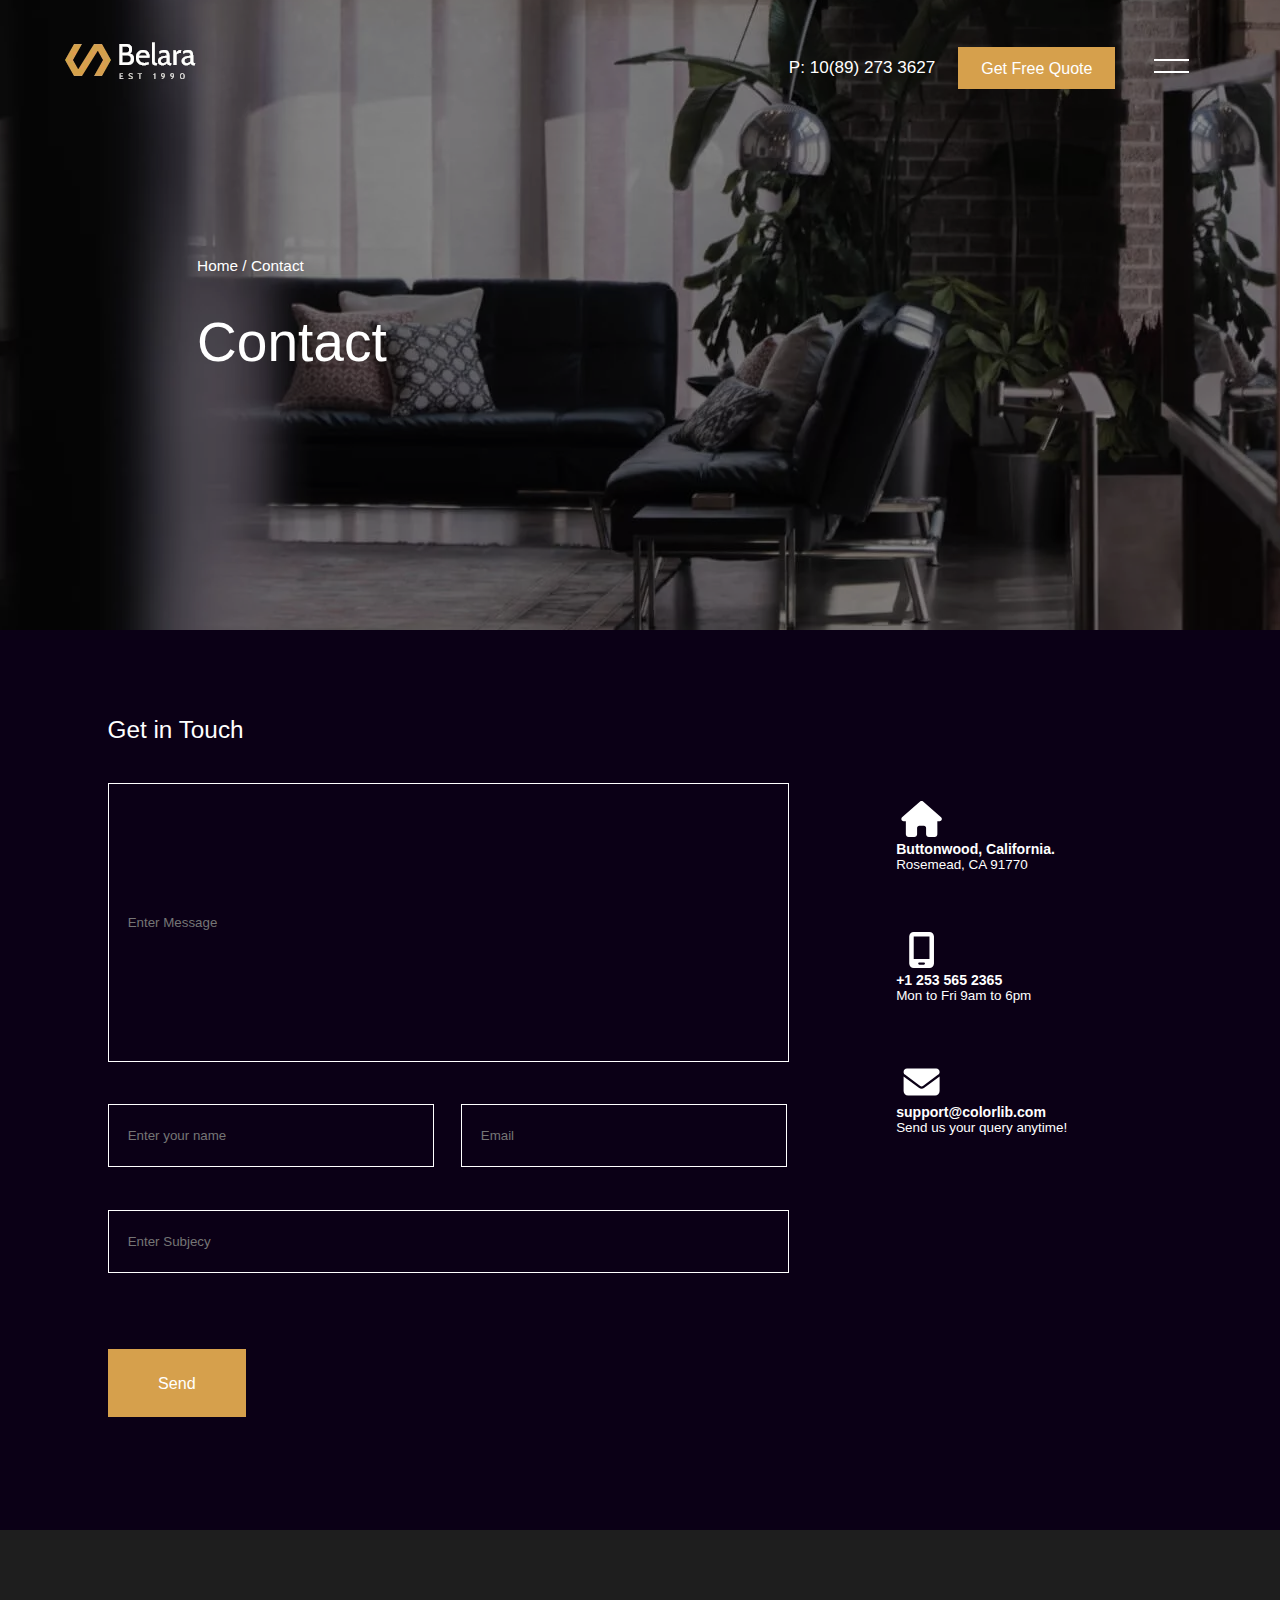
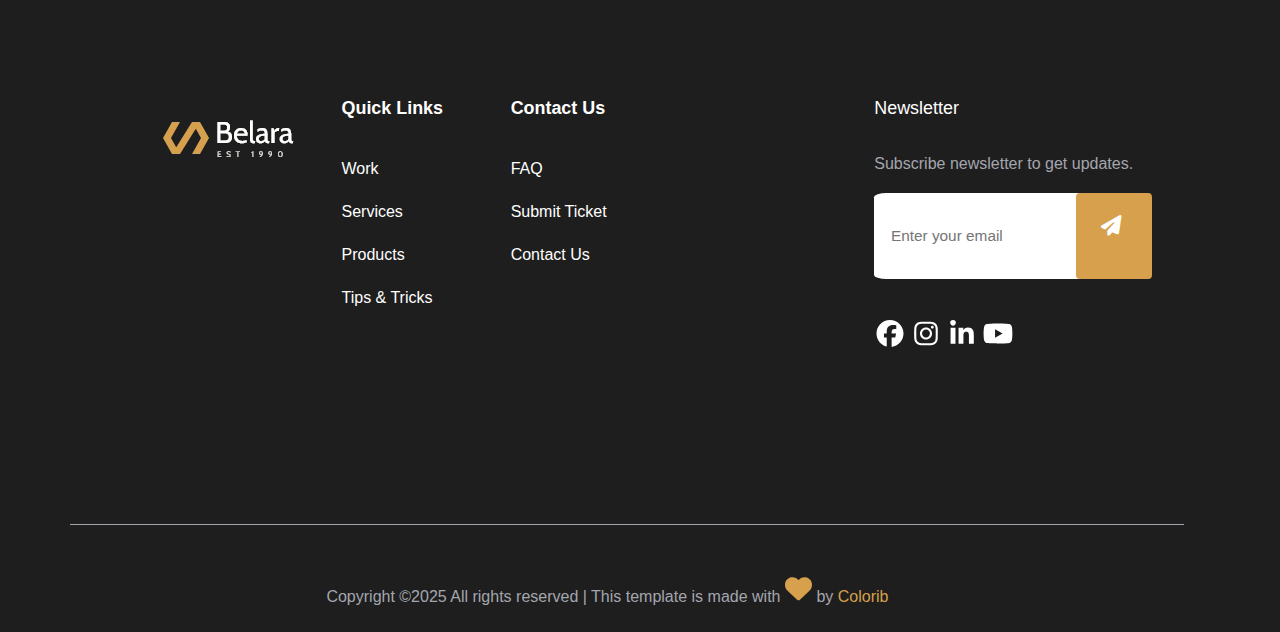
<file: contact.html>
<!DOCTYPE html>
<html lang="en">
<head>
    <meta charset="UTF-8">
    <meta name="viewport" content="width=device-width, initial-scale=1.0">
    <title>Architecture | Template</title>
    <link rel="stylesheet" href="style.css">
    <link rel="stylesheet" href="https://cdnjs.cloudflare.com/ajax/libs/font-awesome/6.4.0/css/all.min.css">
</head>
<body>
    <input type="radio" id="menu" name="controlador" class="menu">
    <input type="radio" id="fechar_menu" name="controlador" class="fechar_menu">
    <div id="contact_inicio">
        <div class="menu_principal">
            <div>
                <svg xmlns="http://www.w3.org/2000/svg" viewBox="0 0 384 512">
                <path d="M376.6 84.5c11.3-13.6 9.5-33.8-4.1-45.1s-33.8-9.5-45.1 4.1L192 206 56.6 43.5C45.3 29.9 25.1 28.1 11.5 39.4S-3.9 70.9 7.4 84.5L150.3 256 7.4 427.5c-11.3 13.6-9.5 33.8 4.1 45.1s33.8 9.5 45.1-4.1L192 306 327.4 468.5c11.3 13.6 31.5 15.4 45.1 4.1s15.4-31.5 4.1-45.1L233.7 256 376.6 84.5z"/></svg>
            </div>
            <a href="http://127.0.0.1:5500/index.html">Home</a>
            <a href="http://127.0.0.1:5500/about.html">About</a>
            <a href="http://127.0.0.1:5500/service.html">Services</a>
            <a href="http://127.0.0.1:5500/projects.html">Projects</a>
            <a href="http://127.0.0.1:5500/blog.html">Blog</a>
            <a href="http://127.0.0.1:5500/contact.html">Contact</a>
        </div>
        <header>
            <img src="logo.png" alt="" class="logo">
            <a href="" class="numero">P: 10(89) 273 3627</a>
            <a href="" class="butao"> Get Free Quote</a>
            <span class="span_menu">
            </span>
        </header>
        <section id="meio_contact">
            <div id="texto_contact">
                <a href="http://127.0.0.1:5500/index.html">Home</a>  /  <a href="http://127.0.0.1:5500/contact.html">Contact</a>
                <h1>Contact</h1>
            </div>
    </div>
    <div id="contato">
        <header><h1>Get in Touch</h1></header>
        <main id="get_in_touch">
            <input type="text" id="about_contact" placeholder="Enter Message">
            <input type="text" id="name_contact" placeholder="Enter your name">
            <input type="text" id="email_contact" placeholder="Email">
            <input type="text" id="subject_contact" placeholder="Enter Subjecy">
            <a href="">Send</a>
        </main>
        <main id="informacoes">
            <div>
                <svg xmlns="http://www.w3.org/2000/svg" viewBox="0 0 576 512">
                <path d="M575.8 255.5c0 18-15 32.1-32 32.1l-32 0 .7 160.2c0 2.7-.2 5.4-.5 8.1l0 16.2c0 22.1-17.9 40-40 40l-16 0c-1.1 0-2.2 0-3.3-.1c-1.4 .1-2.8 .1-4.2 .1L416 512l-24 0c-22.1 0-40-17.9-40-40l0-24 0-64c0-17.7-14.3-32-32-32l-64 0c-17.7 0-32 14.3-32 32l0 64 0 24c0 22.1-17.9 40-40 40l-24 0-31.9 0c-1.5 0-3-.1-4.5-.2c-1.2 .1-2.4 .2-3.6 .2l-16 0c-22.1 0-40-17.9-40-40l0-112c0-.9 0-1.9 .1-2.8l0-69.7-32 0c-18 0-32-14-32-32.1c0-9 3-17 10-24L266.4 8c7-7 15-8 22-8s15 2 21 7L564.8 231.5c8 7 12 15 11 24z"/></svg>
                <div>
                    <h2>Buttonwood, California.</h2>
                    <p>Rosemead, CA 91770</p>
                </div>
            </div>
            <div>
                <svg xmlns="http://www.w3.org/2000/svg" viewBox="0 0 384 512">
                <path d="M16 64C16 28.7 44.7 0 80 0L304 0c35.3 0 64 28.7 64 64l0 384c0 35.3-28.7 64-64 64L80 512c-35.3 0-64-28.7-64-64L16 64zM144 448c0 8.8 7.2 16 16 16l64 0c8.8 0 16-7.2 16-16s-7.2-16-16-16l-64 0c-8.8 0-16 7.2-16 16zM304 64L80 64l0 320 224 0 0-320z"/></svg>
                <div>
                    <h2>+1 253 565 2365</h2>
                    <p>Mon to Fri 9am to 6pm</p>
                </div>
            </div>
            <div>
                <svg xmlns="http://www.w3.org/2000/svg" viewBox="0 0 512 512">
                <path d="M48 64C21.5 64 0 85.5 0 112c0 15.1 7.1 29.3 19.2 38.4L236.8 313.6c11.4 8.5 27 8.5 38.4 0L492.8 150.4c12.1-9.1 19.2-23.3 19.2-38.4c0-26.5-21.5-48-48-48L48 64zM0 176L0 384c0 35.3 28.7 64 64 64l384 0c35.3 0 64-28.7 64-64l0-208L294.4 339.2c-22.8 17.1-54 17.1-76.8 0L0 176z"/></svg>
                <div>
                    <h2>support@colorlib.com</h2>
                    <p>Send us your query anytime!</p>
                </div>
            </div>
        </main>
    </div>
            <div class="fim">
        <div class="parte_de_cima_desfecho">
            <div class="imagem_desfecho">
                <img src="logo.png" alt="">
            </div>
            <div class="desfecho_links">
                <p>Quick Links</p>
                <a href="">Work</a>
                <a href="">Services</a>
                <a href="">Products</a>
                <a href="">Tips & Tricks</a>
            </div>
            <div class="desfecho_links">
                <p>Contact Us</p>
                <a href="">FAQ</a>
                <a href="">Submit Ticket</a>
                <a href="">Contact Us</a>
            </div>
            <div class="email_desfecho">
                <p class="titulo_email_desfecho">Newsletter</p>
                <p>Subscribe newsletter to get updates.</p>
                <input type="text" placeholder="Enter your email">
                    <a href="">
                        <i class="fa-solid fa-paper-plane"></i>
                    </a>
                    <div class="redes_sociais">
                    <a href="">
                        <svg xmlns="http://www.w3.org/2000/svg" viewBox="0 0 512 512">
                        <path d="M512 256C512 114.6 397.4 0 256 0S0 114.6 0 256C0 376 82.7 476.8 194.2 504.5V334.2H141.4V256h52.8V222.3c0-87.1 39.4-127.5 125-127.5c16.2 0 44.2 3.2 55.7 6.4V172c-6-.6-16.5-1-29.6-1c-42 0-58.2 15.9-58.2 57.2V256h83.6l-14.4 78.2H287V510.1C413.8 494.8 512 386.9 512 256h0z"/></svg>
                    </a>
                    <a href="">
                        <svg xmlns="http://www.w3.org/2000/svg" viewBox="0 0 448 512">
                        <path d="M224.1 141c-63.6 0-114.9 51.3-114.9 114.9s51.3 114.9 114.9 114.9S339 319.5 339 255.9 287.7 141 224.1 141zm0 189.6c-41.1 0-74.7-33.5-74.7-74.7s33.5-74.7 74.7-74.7 74.7 33.5 74.7 74.7-33.6 74.7-74.7 74.7zm146.4-194.3c0 14.9-12 26.8-26.8 26.8-14.9 0-26.8-12-26.8-26.8s12-26.8 26.8-26.8 26.8 12 26.8 26.8zm76.1 27.2c-1.7-35.9-9.9-67.7-36.2-93.9-26.2-26.2-58-34.4-93.9-36.2-37-2.1-147.9-2.1-184.9 0-35.8 1.7-67.6 9.9-93.9 36.1s-34.4 58-36.2 93.9c-2.1 37-2.1 147.9 0 184.9 1.7 35.9 9.9 67.7 36.2 93.9s58 34.4 93.9 36.2c37 2.1 147.9 2.1 184.9 0 35.9-1.7 67.7-9.9 93.9-36.2 26.2-26.2 34.4-58 36.2-93.9 2.1-37 2.1-147.8 0-184.8zM398.8 388c-7.8 19.6-22.9 34.7-42.6 42.6-29.5 11.7-99.5 9-132.1 9s-102.7 2.6-132.1-9c-19.6-7.8-34.7-22.9-42.6-42.6-11.7-29.5-9-99.5-9-132.1s-2.6-102.7 9-132.1c7.8-19.6 22.9-34.7 42.6-42.6 29.5-11.7 99.5-9 132.1-9s102.7-2.6 132.1 9c19.6 7.8 34.7 22.9 42.6 42.6 11.7 29.5 9 99.5 9 132.1s2.7 102.7-9 132.1z"/></svg>
                    </a>
                    <a href="">
                        <svg xmlns="http://www.w3.org/2000/svg" viewBox="0 0 448 512">
                        <path d="M100.3 448H7.4V148.9h92.9zM53.8 108.1C24.1 108.1 0 83.5 0 53.8a53.8 53.8 0 0 1 107.6 0c0 29.7-24.1 54.3-53.8 54.3zM447.9 448h-92.7V302.4c0-34.7-.7-79.2-48.3-79.2-48.3 0-55.7 37.7-55.7 76.7V448h-92.8V148.9h89.1v40.8h1.3c12.4-23.5 42.7-48.3 87.9-48.3 94 0 111.3 61.9 111.3 142.3V448z"/></svg>
                    </a>
                    <a href="">
                        <svg xmlns="http://www.w3.org/2000/svg" viewBox="0 0 576 512">
                        <path d="M549.7 124.1c-6.3-23.7-24.8-42.3-48.3-48.6C458.8 64 288 64 288 64S117.2 64 74.6 75.5c-23.5 6.3-42 24.9-48.3 48.6-11.4 42.9-11.4 132.3-11.4 132.3s0 89.4 11.4 132.3c6.3 23.7 24.8 41.5 48.3 47.8C117.2 448 288 448 288 448s170.8 0 213.4-11.5c23.5-6.3 42-24.2 48.3-47.8 11.4-42.9 11.4-132.3 11.4-132.3s0-89.4-11.4-132.3zm-317.5 213.5V175.2l142.7 81.2-142.7 81.2z"/></svg>
                    </a>
                    </div>
            </div>
        </div>
        <div class="parte_de_baixo_desfecho">
            Copyright ©2025 All rights reserved | This template is made with
            <span>
                <svg xmlns="http://www.w3.org/2000/svg" viewBox="0 0 512 512">
                <path d="M47.6 300.4L228.3 469.1c7.5 7 17.4 10.9 27.7 10.9s20.2-3.9 27.7-10.9L464.4 300.4c30.4-28.3 47.6-68 47.6-109.5v-5.8c0-69.9-50.5-129.5-119.4-141C347 36.5 300.6 51.4 268 84L256 96 244 84c-32.6-32.6-79-47.5-124.6-39.9C50.5 55.6 0 115.2 0 185.1v5.8c0 41.5 17.2 81.2 47.6 109.5z"/></svg>
            </span>
            by
            <a href="https://colorlib.com/">
                Colorib
            </a>
        </div>
</body>
</file>
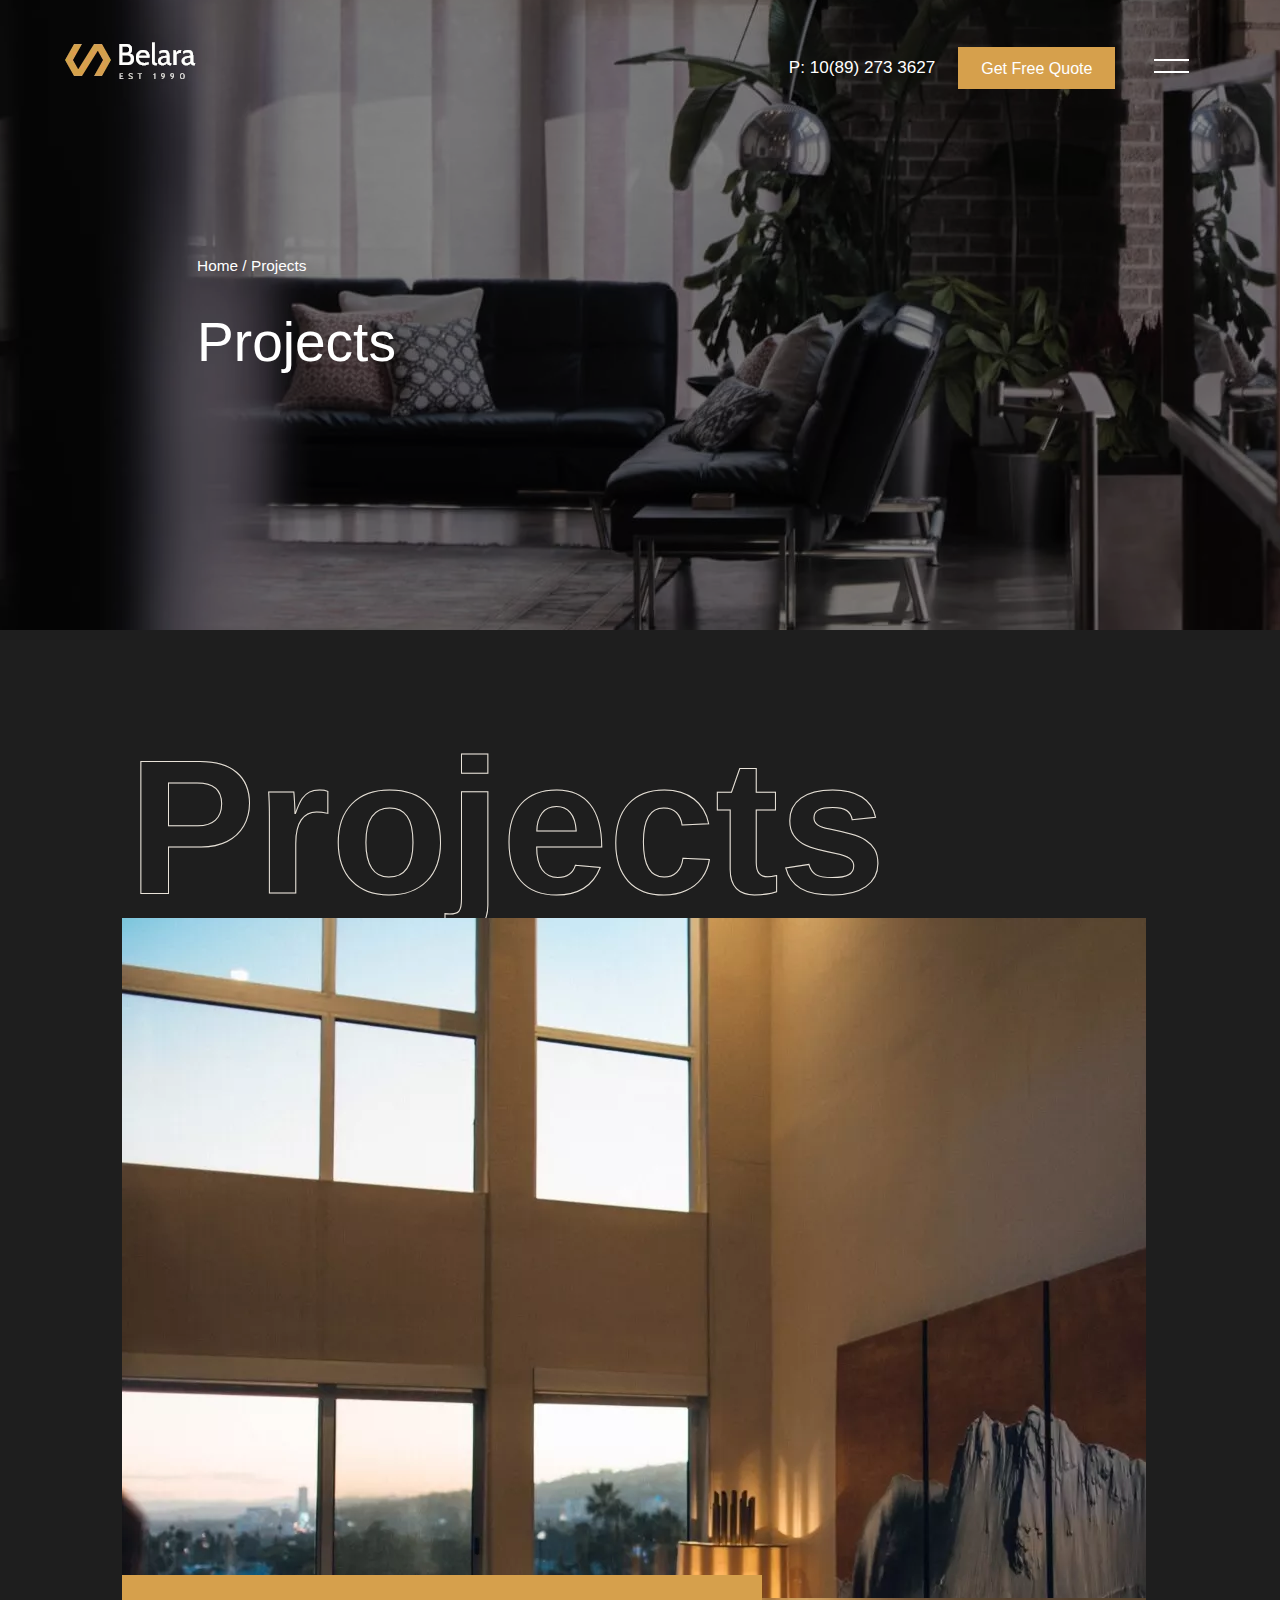
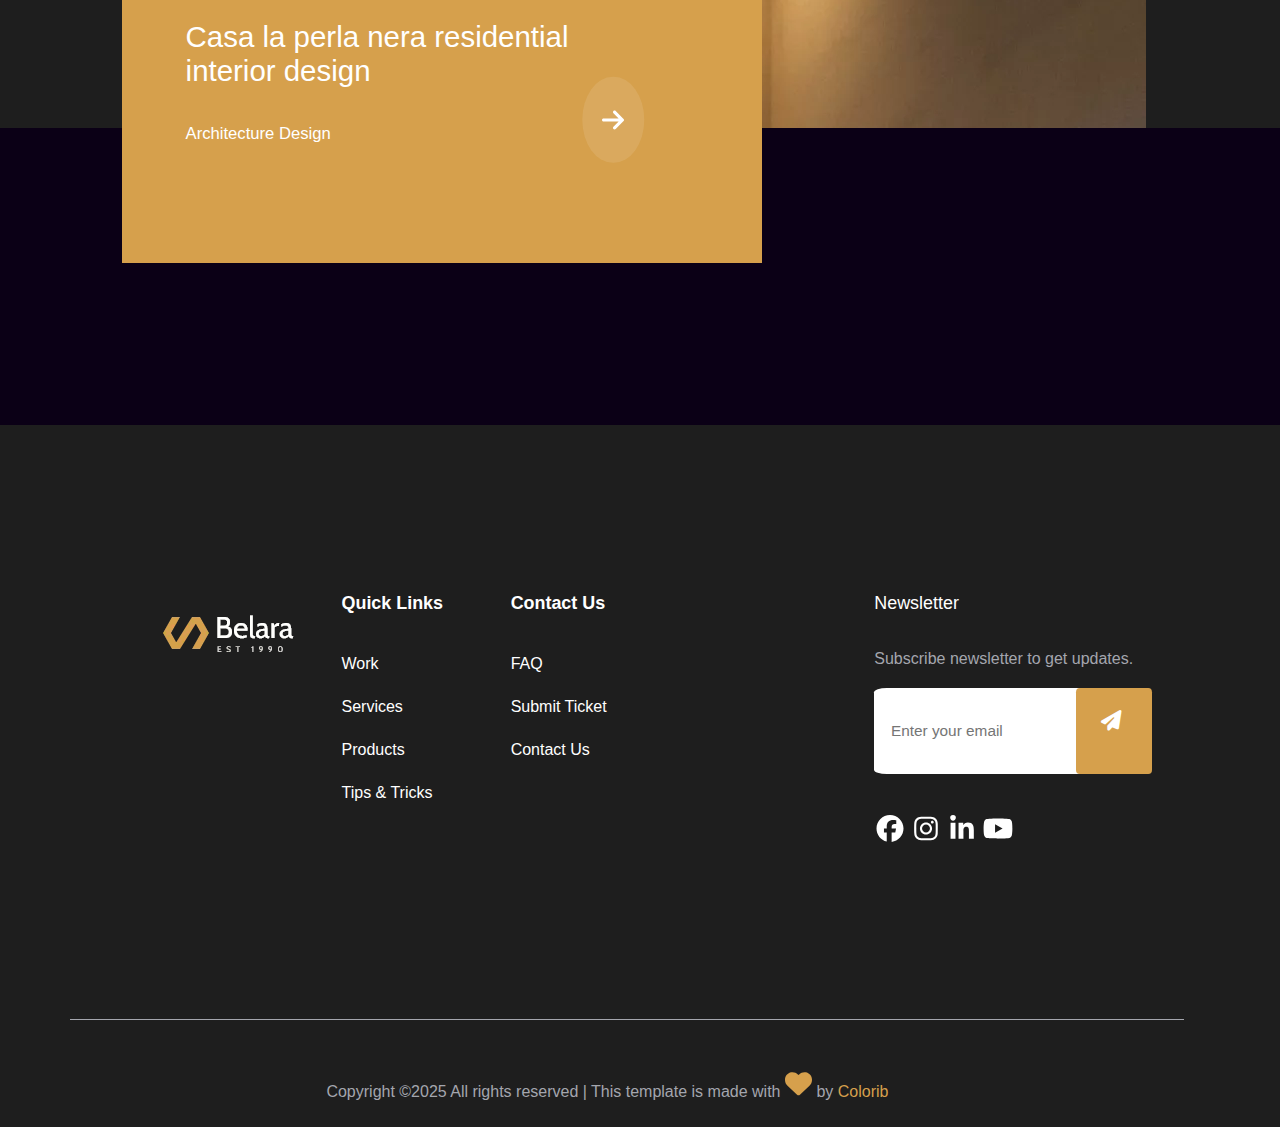
<file: projects.html>
<!DOCTYPE html>
<html lang="en">
<head>
    <meta charset="UTF-8">
    <meta name="viewport" content="width=device-width, initial-scale=1.0">
    <title>Architecture | Template</title>
    <link rel="stylesheet" href="style.css">
    <link rel="stylesheet" href="https://cdnjs.cloudflare.com/ajax/libs/font-awesome/6.4.0/css/all.min.css">
</head>
<body>
    <input type="radio" id="menu" name="controlador" class="menu">
    <input type="radio" id="fechar_menu" name="controlador" class="fechar_menu">
    <div id="project_inicio">
        <div class="menu_principal">
            <div>
                <svg xmlns="http://www.w3.org/2000/svg" viewBox="0 0 384 512">
                <path d="M376.6 84.5c11.3-13.6 9.5-33.8-4.1-45.1s-33.8-9.5-45.1 4.1L192 206 56.6 43.5C45.3 29.9 25.1 28.1 11.5 39.4S-3.9 70.9 7.4 84.5L150.3 256 7.4 427.5c-11.3 13.6-9.5 33.8 4.1 45.1s33.8 9.5 45.1-4.1L192 306 327.4 468.5c11.3 13.6 31.5 15.4 45.1 4.1s15.4-31.5 4.1-45.1L233.7 256 376.6 84.5z"/></svg>
            </div>
            <a href="http://127.0.0.1:5500/index.html">Home</a>
            <a href="http://127.0.0.1:5500/about.html">About</a>
            <a href="http://127.0.0.1:5500/service.html">Services</a>
            <a href="http://127.0.0.1:5500/projects.html">Projects</a>
            <a href="http://127.0.0.1:5500/blog.html">Blog</a>
            <a href="http://127.0.0.1:5500/contact.html">Contact</a>
        </div>
        <header>
            <img src="logo.png" alt="" class="logo">
            <a href="" class="numero">P: 10(89) 273 3627</a>
            <a href="" class="butao"> Get Free Quote</a>
            <span class="span_menu">
            </span>
        </header>
        <section id="meio_project">
            <div id="texto_project">
                <a href="http://127.0.0.1:5500/index.html">Home</a>  /  <a href="http://127.0.0.1:5500/projects.html">Projects</a>
                <h1>Projects</h1>
            </div>
        </section>
    </div>
        <div id="project_do_projects">
        <section class="projects_plano_fundo">
            <h2>Projects</h2>
            <div>
                <div>
                    <div class="text_projects">
                        <h1>Casa la perla nera residential
                        interior design</h1>
                        <p>Architecture Design</p>
                    </div>
                    <div class="architeture_projects">
                        <a href="">
                            <svg xmlns="http://www.w3.org/2000/svg" viewBox="0 0 448 512">
                            <path d="M438.6 278.6c12.5-12.5 12.5-32.8 0-45.3l-160-160c-12.5-12.5-32.8-12.5-45.3 0s-12.5 32.8 0 45.3L338.8 224 32 224c-17.7 0-32 14.3-32 32s14.3 32 32 32l306.7 0L233.4 393.4c-12.5 12.5-12.5 32.8 0 45.3s32.8 12.5 45.3 0l160-160z"/></svg>
                        </a>
                    </div>
                </div>
            </div>
        </section>
    </div>
            <div class="fim">
        <div class="parte_de_cima_desfecho">
            <div class="imagem_desfecho">
                <img src="logo.png" alt="">
            </div>
            <div class="desfecho_links">
                <p>Quick Links</p>
                <a href="">Work</a>
                <a href="">Services</a>
                <a href="">Products</a>
                <a href="">Tips & Tricks</a>
            </div>
            <div class="desfecho_links">
                <p>Contact Us</p>
                <a href="">FAQ</a>
                <a href="">Submit Ticket</a>
                <a href="">Contact Us</a>
            </div>
            <div class="email_desfecho">
                <p class="titulo_email_desfecho">Newsletter</p>
                <p>Subscribe newsletter to get updates.</p>
                <input type="text" placeholder="Enter your email">
                    <a href="">
                        <i class="fa-solid fa-paper-plane"></i>
                    </a>
                    <div class="redes_sociais">
                    <a href="">
                        <svg xmlns="http://www.w3.org/2000/svg" viewBox="0 0 512 512">
                        <path d="M512 256C512 114.6 397.4 0 256 0S0 114.6 0 256C0 376 82.7 476.8 194.2 504.5V334.2H141.4V256h52.8V222.3c0-87.1 39.4-127.5 125-127.5c16.2 0 44.2 3.2 55.7 6.4V172c-6-.6-16.5-1-29.6-1c-42 0-58.2 15.9-58.2 57.2V256h83.6l-14.4 78.2H287V510.1C413.8 494.8 512 386.9 512 256h0z"/></svg>
                    </a>
                    <a href="">
                        <svg xmlns="http://www.w3.org/2000/svg" viewBox="0 0 448 512">
                        <path d="M224.1 141c-63.6 0-114.9 51.3-114.9 114.9s51.3 114.9 114.9 114.9S339 319.5 339 255.9 287.7 141 224.1 141zm0 189.6c-41.1 0-74.7-33.5-74.7-74.7s33.5-74.7 74.7-74.7 74.7 33.5 74.7 74.7-33.6 74.7-74.7 74.7zm146.4-194.3c0 14.9-12 26.8-26.8 26.8-14.9 0-26.8-12-26.8-26.8s12-26.8 26.8-26.8 26.8 12 26.8 26.8zm76.1 27.2c-1.7-35.9-9.9-67.7-36.2-93.9-26.2-26.2-58-34.4-93.9-36.2-37-2.1-147.9-2.1-184.9 0-35.8 1.7-67.6 9.9-93.9 36.1s-34.4 58-36.2 93.9c-2.1 37-2.1 147.9 0 184.9 1.7 35.9 9.9 67.7 36.2 93.9s58 34.4 93.9 36.2c37 2.1 147.9 2.1 184.9 0 35.9-1.7 67.7-9.9 93.9-36.2 26.2-26.2 34.4-58 36.2-93.9 2.1-37 2.1-147.8 0-184.8zM398.8 388c-7.8 19.6-22.9 34.7-42.6 42.6-29.5 11.7-99.5 9-132.1 9s-102.7 2.6-132.1-9c-19.6-7.8-34.7-22.9-42.6-42.6-11.7-29.5-9-99.5-9-132.1s-2.6-102.7 9-132.1c7.8-19.6 22.9-34.7 42.6-42.6 29.5-11.7 99.5-9 132.1-9s102.7-2.6 132.1 9c19.6 7.8 34.7 22.9 42.6 42.6 11.7 29.5 9 99.5 9 132.1s2.7 102.7-9 132.1z"/></svg>
                    </a>
                    <a href="">
                        <svg xmlns="http://www.w3.org/2000/svg" viewBox="0 0 448 512">
                        <path d="M100.3 448H7.4V148.9h92.9zM53.8 108.1C24.1 108.1 0 83.5 0 53.8a53.8 53.8 0 0 1 107.6 0c0 29.7-24.1 54.3-53.8 54.3zM447.9 448h-92.7V302.4c0-34.7-.7-79.2-48.3-79.2-48.3 0-55.7 37.7-55.7 76.7V448h-92.8V148.9h89.1v40.8h1.3c12.4-23.5 42.7-48.3 87.9-48.3 94 0 111.3 61.9 111.3 142.3V448z"/></svg>
                    </a>
                    <a href="">
                        <svg xmlns="http://www.w3.org/2000/svg" viewBox="0 0 576 512">
                        <path d="M549.7 124.1c-6.3-23.7-24.8-42.3-48.3-48.6C458.8 64 288 64 288 64S117.2 64 74.6 75.5c-23.5 6.3-42 24.9-48.3 48.6-11.4 42.9-11.4 132.3-11.4 132.3s0 89.4 11.4 132.3c6.3 23.7 24.8 41.5 48.3 47.8C117.2 448 288 448 288 448s170.8 0 213.4-11.5c23.5-6.3 42-24.2 48.3-47.8 11.4-42.9 11.4-132.3 11.4-132.3s0-89.4-11.4-132.3zm-317.5 213.5V175.2l142.7 81.2-142.7 81.2z"/></svg>
                    </a>
                    </div>
            </div>
        </div>
        <div class="parte_de_baixo_desfecho">
            Copyright ©2025 All rights reserved | This template is made with
            <span>
                <svg xmlns="http://www.w3.org/2000/svg" viewBox="0 0 512 512">
                <path d="M47.6 300.4L228.3 469.1c7.5 7 17.4 10.9 27.7 10.9s20.2-3.9 27.7-10.9L464.4 300.4c30.4-28.3 47.6-68 47.6-109.5v-5.8c0-69.9-50.5-129.5-119.4-141C347 36.5 300.6 51.4 268 84L256 96 244 84c-32.6-32.6-79-47.5-124.6-39.9C50.5 55.6 0 115.2 0 185.1v5.8c0 41.5 17.2 81.2 47.6 109.5z"/></svg>
            </span>
            by
            <a href="https://colorlib.com/">
                Colorib
            </a>
        </div>
</body>
</html>
</file>
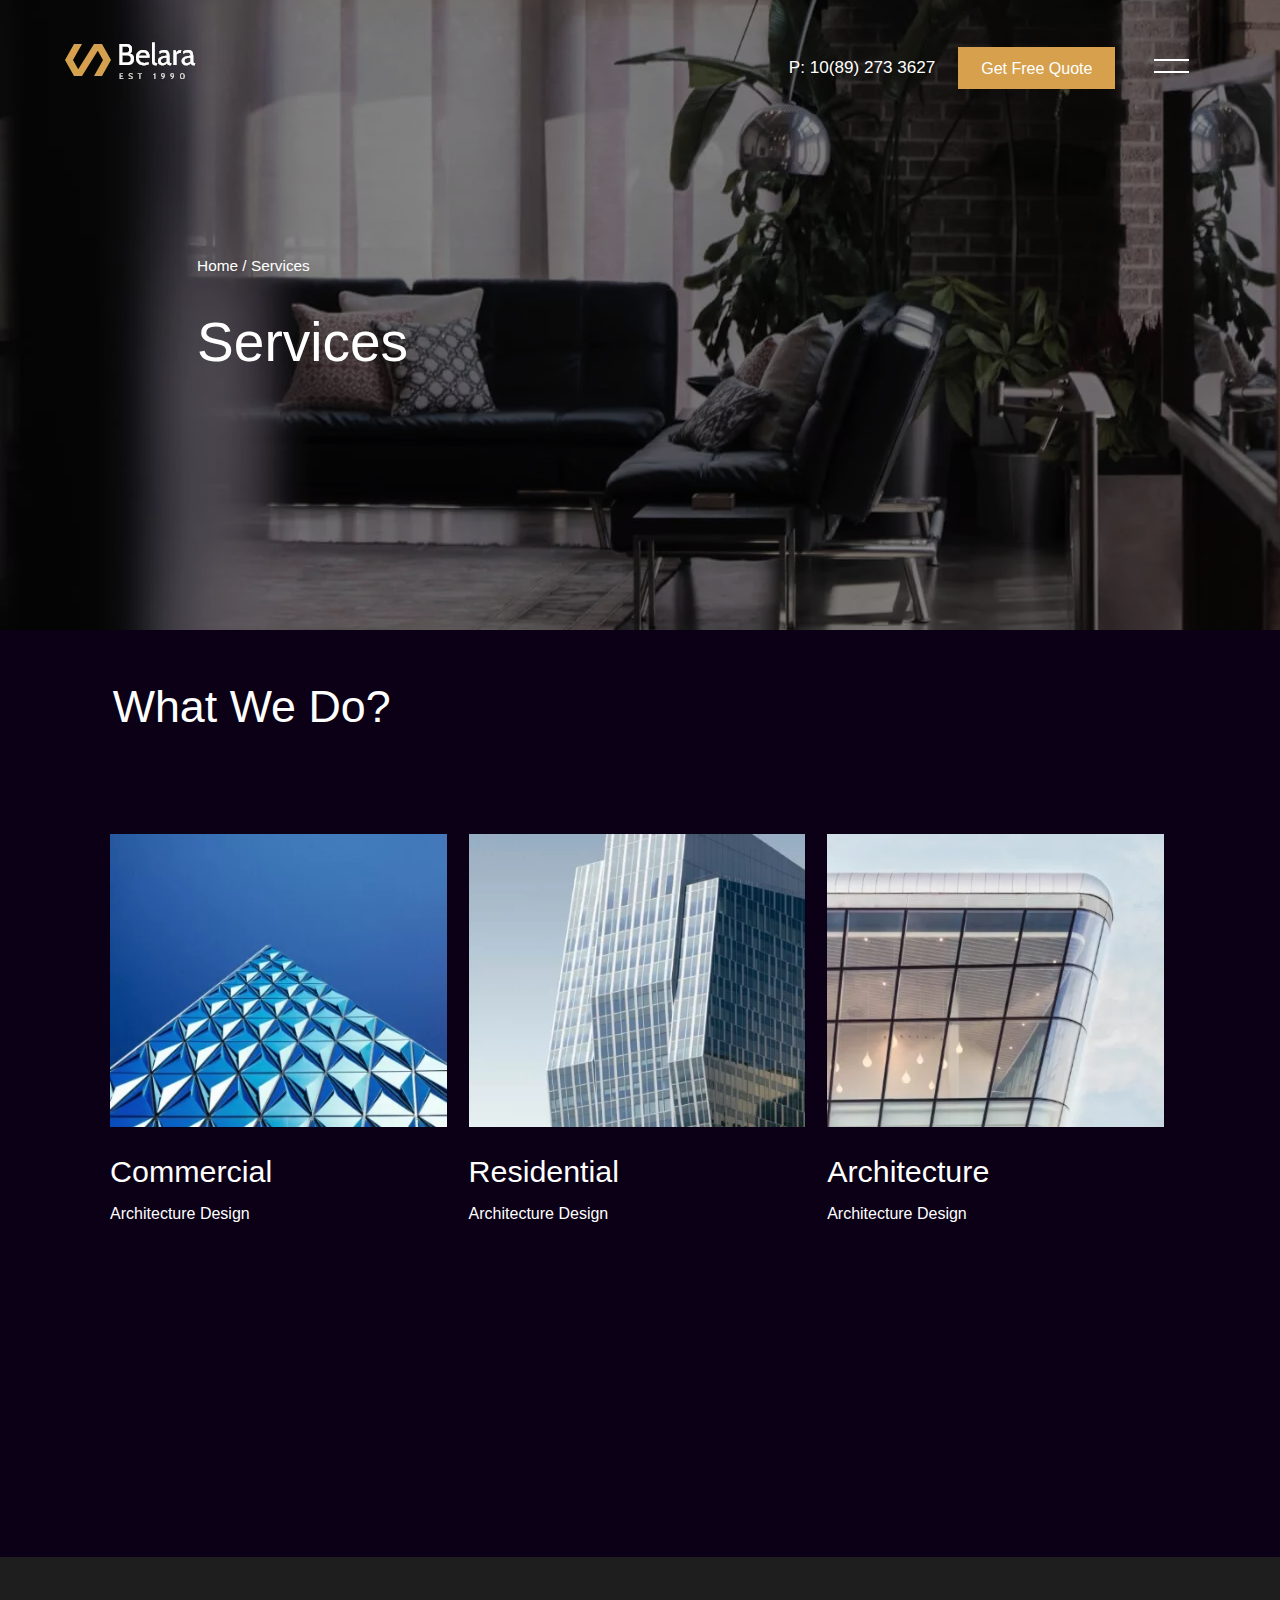
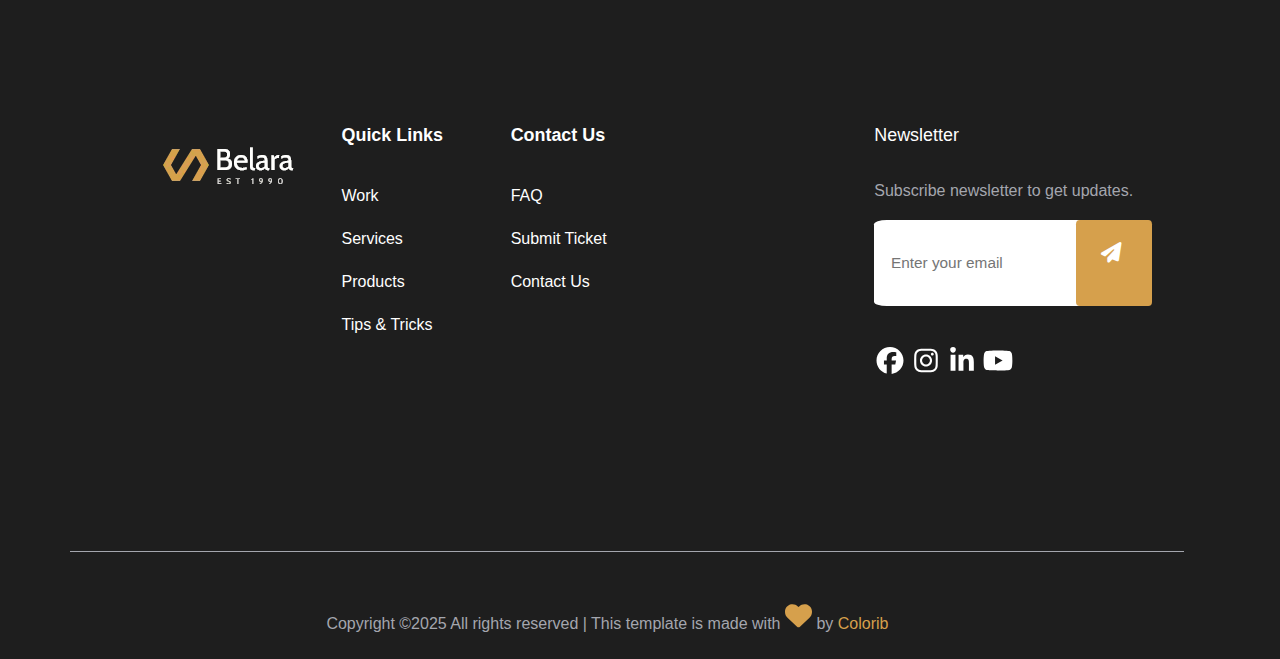
<file: service.html>
<!DOCTYPE html>
<html lang="en">
<head>
    <meta charset="UTF-8">
    <meta name="viewport" content="width=device-width, initial-scale=1.0">
    <title>Architecture | Template</title>
    <link rel="stylesheet" href="style.css">
    <link rel="stylesheet" href="https://cdnjs.cloudflare.com/ajax/libs/font-awesome/6.4.0/css/all.min.css">
</head>
<body>
    <input type="radio" id="menu" name="controlador" class="menu">
    <input type="radio" id="fechar_menu" name="controlador" class="fechar_menu">
    <div id="services_inicio">
        <div class="menu_principal">
            <div>
                <svg xmlns="http://www.w3.org/2000/svg" viewBox="0 0 384 512">
                <path d="M376.6 84.5c11.3-13.6 9.5-33.8-4.1-45.1s-33.8-9.5-45.1 4.1L192 206 56.6 43.5C45.3 29.9 25.1 28.1 11.5 39.4S-3.9 70.9 7.4 84.5L150.3 256 7.4 427.5c-11.3 13.6-9.5 33.8 4.1 45.1s33.8 9.5 45.1-4.1L192 306 327.4 468.5c11.3 13.6 31.5 15.4 45.1 4.1s15.4-31.5 4.1-45.1L233.7 256 376.6 84.5z"/></svg>
            </div>
            <a href="http://127.0.0.1:5500/index.html">Home</a>
            <a href="http://127.0.0.1:5500/about.html">About</a>
            <a href="http://127.0.0.1:5500/service.html">Services</a>
            <a href="http://127.0.0.1:5500/projects.html">Projects</a>
            <a href="http://127.0.0.1:5500/blog.html">Blog</a>
            <a href="http://127.0.0.1:5500/contact.html">Contact</a>
        </div>
        <header>
            <img src="logo.png" alt="" class="logo">
            <a href="" class="numero">P: 10(89) 273 3627</a>
            <a href="" class="butao"> Get Free Quote</a>
            <span class="span_menu">
            </span>
        </header>
        <section id="meio_services">
            <div id="texto_services">
                <a href="http://127.0.0.1:5500/index.html">Home</a>  /  <a href="http://127.0.0.1:5500/service.html">Services</a>
                <h1>Services</h1>
            </div>
        </section>
    </div>
        <div class="whatwedo">
        <header>What We Do?</header>
        <section>
            <div class="blog1">
                <img src="blog1 - Copia.jpg" alt="" >
                <a href="">Commercial</a>
                <p>Architecture Design</p>
            </div>
            <div class="blog2">
                <img src="blog2.jpg" alt="">
                <a href="">Residential</a>
                <p>Architecture Design</p>
            </div>
            <div class="blog3">
                <img src="blog3.jpg" alt="">
                <a href="">Architecture</a>
                <p>Architecture Design</p>
            </div>
        </section>
    </div>
        <div class="fim">
        <div class="parte_de_cima_desfecho">
            <div class="imagem_desfecho">
                <img src="logo.png" alt="">
            </div>
            <div class="desfecho_links">
                <p>Quick Links</p>
                <a href="">Work</a>
                <a href="">Services</a>
                <a href="">Products</a>
                <a href="">Tips & Tricks</a>
            </div>
            <div class="desfecho_links">
                <p>Contact Us</p>
                <a href="">FAQ</a>
                <a href="">Submit Ticket</a>
                <a href="">Contact Us</a>
            </div>
            <div class="email_desfecho">
                <p class="titulo_email_desfecho">Newsletter</p>
                <p>Subscribe newsletter to get updates.</p>
                <input type="text" placeholder="Enter your email">
                    <a href="">
                        <i class="fa-solid fa-paper-plane"></i>
                    </a>
                    <div class="redes_sociais">
                    <a href="">
                        <svg xmlns="http://www.w3.org/2000/svg" viewBox="0 0 512 512">
                        <path d="M512 256C512 114.6 397.4 0 256 0S0 114.6 0 256C0 376 82.7 476.8 194.2 504.5V334.2H141.4V256h52.8V222.3c0-87.1 39.4-127.5 125-127.5c16.2 0 44.2 3.2 55.7 6.4V172c-6-.6-16.5-1-29.6-1c-42 0-58.2 15.9-58.2 57.2V256h83.6l-14.4 78.2H287V510.1C413.8 494.8 512 386.9 512 256h0z"/></svg>
                    </a>
                    <a href="">
                        <svg xmlns="http://www.w3.org/2000/svg" viewBox="0 0 448 512">
                        <path d="M224.1 141c-63.6 0-114.9 51.3-114.9 114.9s51.3 114.9 114.9 114.9S339 319.5 339 255.9 287.7 141 224.1 141zm0 189.6c-41.1 0-74.7-33.5-74.7-74.7s33.5-74.7 74.7-74.7 74.7 33.5 74.7 74.7-33.6 74.7-74.7 74.7zm146.4-194.3c0 14.9-12 26.8-26.8 26.8-14.9 0-26.8-12-26.8-26.8s12-26.8 26.8-26.8 26.8 12 26.8 26.8zm76.1 27.2c-1.7-35.9-9.9-67.7-36.2-93.9-26.2-26.2-58-34.4-93.9-36.2-37-2.1-147.9-2.1-184.9 0-35.8 1.7-67.6 9.9-93.9 36.1s-34.4 58-36.2 93.9c-2.1 37-2.1 147.9 0 184.9 1.7 35.9 9.9 67.7 36.2 93.9s58 34.4 93.9 36.2c37 2.1 147.9 2.1 184.9 0 35.9-1.7 67.7-9.9 93.9-36.2 26.2-26.2 34.4-58 36.2-93.9 2.1-37 2.1-147.8 0-184.8zM398.8 388c-7.8 19.6-22.9 34.7-42.6 42.6-29.5 11.7-99.5 9-132.1 9s-102.7 2.6-132.1-9c-19.6-7.8-34.7-22.9-42.6-42.6-11.7-29.5-9-99.5-9-132.1s-2.6-102.7 9-132.1c7.8-19.6 22.9-34.7 42.6-42.6 29.5-11.7 99.5-9 132.1-9s102.7-2.6 132.1 9c19.6 7.8 34.7 22.9 42.6 42.6 11.7 29.5 9 99.5 9 132.1s2.7 102.7-9 132.1z"/></svg>
                    </a>
                    <a href="">
                        <svg xmlns="http://www.w3.org/2000/svg" viewBox="0 0 448 512">
                        <path d="M100.3 448H7.4V148.9h92.9zM53.8 108.1C24.1 108.1 0 83.5 0 53.8a53.8 53.8 0 0 1 107.6 0c0 29.7-24.1 54.3-53.8 54.3zM447.9 448h-92.7V302.4c0-34.7-.7-79.2-48.3-79.2-48.3 0-55.7 37.7-55.7 76.7V448h-92.8V148.9h89.1v40.8h1.3c12.4-23.5 42.7-48.3 87.9-48.3 94 0 111.3 61.9 111.3 142.3V448z"/></svg>
                    </a>
                    <a href="">
                        <svg xmlns="http://www.w3.org/2000/svg" viewBox="0 0 576 512">
                        <path d="M549.7 124.1c-6.3-23.7-24.8-42.3-48.3-48.6C458.8 64 288 64 288 64S117.2 64 74.6 75.5c-23.5 6.3-42 24.9-48.3 48.6-11.4 42.9-11.4 132.3-11.4 132.3s0 89.4 11.4 132.3c6.3 23.7 24.8 41.5 48.3 47.8C117.2 448 288 448 288 448s170.8 0 213.4-11.5c23.5-6.3 42-24.2 48.3-47.8 11.4-42.9 11.4-132.3 11.4-132.3s0-89.4-11.4-132.3zm-317.5 213.5V175.2l142.7 81.2-142.7 81.2z"/></svg>
                    </a>
                    </div>
            </div>
        </div>
        <div class="parte_de_baixo_desfecho">
            Copyright ©2025 All rights reserved | This template is made with
            <span>
                <svg xmlns="http://www.w3.org/2000/svg" viewBox="0 0 512 512">
                <path d="M47.6 300.4L228.3 469.1c7.5 7 17.4 10.9 27.7 10.9s20.2-3.9 27.7-10.9L464.4 300.4c30.4-28.3 47.6-68 47.6-109.5v-5.8c0-69.9-50.5-129.5-119.4-141C347 36.5 300.6 51.4 268 84L256 96 244 84c-32.6-32.6-79-47.5-124.6-39.9C50.5 55.6 0 115.2 0 185.1v5.8c0 41.5 17.2 81.2 47.6 109.5z"/></svg>
            </span>
            by
            <a href="https://colorlib.com/">
                Colorib
            </a>
        </div>
</body>
</html>
</file>
<file: style.css>
*{margin: 0;
padding: 0;}
body{background: #0B0016;
overflow-x: hidden;}
a{color: white;
text-decoration: none;}

/*Home Cabeçalho */
#home_inicio{background-image: url(h1_hero1.jpg);
height: 136.3vh;
background-color: rgba(0, 0, 0, 45%);
background-blend-mode: multiply;}

#home_inicio header{height: 8%;
padding-top: 2.8%;}

.logo{vertical-align: middle;
margin-bottom: 1.5%;
padding-left: 5%;}

.numero{padding: 0 1.5% 0 46%;
font-size: 107%;
font-weight: 450;
font-family: "Questrial", sans-serif;}

.butao{border: solid 1px #D6A04C;
background-color: #D6A04C;
padding: 0.9% 1.7% 0.9% 1.7%;
font-family: "Questrial", sans-serif;
transition: 0.3s;}

.butao:hover{transition: 0.3s;
background-color: transparent;
border: solid 1px #D6A04C;
color: #D6A04C;}

.span_menu{border-top: solid 2px white;
border-bottom: solid 2px white;
width: 35px;
height: 10px;
position: absolute;
margin-top: 1.8%;
margin-left: 3%;}

.menu{position: absolute;
top: 9%;
left: 88.5%;
z-index: 7;
width: 2.5vw;
height: 3.5vh;
opacity: 0;
cursor: pointer;}

.menu_principal{position: absolute;
height: 100vh;
display: inline-block;
width: 24.5vw;
background-color: #111111;
left: 100%;
}

.menu_principal>div>svg{width: 4vw;
height: 4vh;
margin-top: 15%;
margin-left: 6%;
margin-bottom: 7vh;
fill: white;}

.fechar_menu{position: absolute;
top: 7.5%;
left: 102%;
z-index: 4;
height: 5vh;
width: 5vw;
opacity: 0;
cursor: pointer;}

.menu:checked~#home_inicio>.menu_principal{transform: translateX(-100%);
z-index: 97;
position: fixed;
transition: 0.8s;}

.menu:checked+.fechar_menu{transform: translateX(-7%);
z-index: 99;
position: fixed;
transition: 0.8s;}

.fechar_menu:checked{position: absolute;
top: 8.7%;
transform: translateX(4%);
z-index: 4;
height: 5vh;
width: 5vw;
transition: 0.8s;}

.fechar_menu:checked+#home_inicio>.menu_principal{position: absolute;
height: 100vh;
display: inline-block;
width: 25vw;
left: 100%;
transform: translateX(0%);
transition: 0.8s;}

.menu_principal>a{display: block;
font-size: 1.4vw;
font-family: "Questrial", sans-serif;
margin-top: 4.3vh;
margin-right: 1vw;
text-align: center;}
/*background-color: #111111;*/



/**/
#texto_home{display: inline-block;
height: 29vh;
width: 45vw;
margin-top: 38vh;
margin-left: 15.5vw;
color: white;
font-family: "Questrial", sans-serif;}

#texto_home span{font-size: 1.1vw;
line-height: 8vh;}

#texto_home h1{font-weight: 400;
font-size: 4.3vw;
line-height: 11vh;}

.play_btn svg{height: 35px;
fill: #D6A04C;
position: absolute;
top: 50%;
left: 50%;
transform: translate(-50%,-50%);
transition: 0.3s;}

#play{position: absolute;
top: 65%;
right: 15%;
color: white;
font-family: "Cabin", sans-serif;
font-size: 1.4vw;}

.play_btn{vertical-align: middle;
display: inline-block;
width: 70px;
height: 70px;
background-color: white;
border-radius: 50%;
position: relative;
transition: 0.5s;
margin-left: 45px;}

.play_btn::after{content: "";
position: absolute;
width: 72px;
height: 72px;
border: solid 1px #D6A04C;
border-radius: 50%;
top: 50%;
left: 50%;
transform: translate(-50%,-50%);}

.play_btn::before{content: "";
position: absolute;
width: 120px;
height: 120px;
background-color: rgba(255, 255, 255, 10%);
top: 50%;
left: 50%;
transform: translate(-50%,-50%);
border-radius: 50%;}

.play_btn:hover{background-color: #D6A04C;}
.play_btn:hover svg{fill: white;}

/**/
.mouse_home{border-color:  1px solid #D6A04C;
width: 10vw;
height: 10vh;
position: absolute;
top: 120%;
left: 11vw;}

.mouse{display: inline-block;
width: 40px;
height: 40px;
position: relative;
margin-left: 45px;}

.mouse svg{fill: #D6A04C;
position: absolute;}

#footer_div_architeture{width: 68.4vw;
display: inline-block;
background-color: #D6A04C;
height: 16.7vh;
margin-left: 30.5vw;
margin-top: 35.9vh;
padding: 4vh 4vw 0 0;
box-sizing: border-box;}

#footer_div_architeture p{display: inline-block;
font-size: 1.5vw;
font-family: "Cabin", sans-serif;
margin-left: 3.5vw;
color: white;}




/*Sobre nós*/
.aboutus{height: 143vh;}

.aboutus>header{color: white;
font-size: 227%;
font-family: "Cabin", sans-serif;
font-weight: 400%;
height: 11%;
padding-top: 6%;
padding-left: 8.5%;
padding-bottom: 2%;}

.aboutus div{display: inline-block;
width: 26.7%;
color: white;
font-family: "Cabin", sans-serif}

.about1{font-size: 160%;
margin-left: 15.5%;
line-height: 140%;}

.about1>img{margin-top: 16.5%;
width: 100%;}

.about2{font-size: 120%;
margin-left: 8.2%;
line-height: 120%;}

.about2>img{margin-top: 15.5%;
width: 100%;}

.about2>a{border: solid 1px #D6A04C;
background-color: transparent;
padding: 4.5% 3.5% 4.5% 8%;
font-family: "Questrial", sans-serif;
transition: 0.3s;
display: block;
width: 30%;
font-size: 90%;
margin-top: 13%;
transition: 0.3;}

.about2>a:hover{border: solid 1px #D6A04C;
background-color: #D6A04C;
color: white;
transition: 0.3s;}




/*O que nós fazemos*/
.whatwedo{height: 103vh;}

.whatwedo>header{color: white;
font-size: 280%;
font-family: "Cabin", sans-serif;
height: 16.5%;
padding: 4% 0 0 8.8%}

.whatwedo div{display: inline-block;
width: 26.3%;
color: white;
font-family: "Cabin", sans-serif;
font-weight: 150;
transition: 0.4s;}

.whatwedo a{font-size: 190%;
font-weight: 400;}

.whatwedo img{width: 100%;
margin-bottom: 7%;}

.whatwedo p{margin-top: 4.5%;}

.blog1{margin-left: 8.6%;}
.blog2{margin-left: 1.4%;}
.blog3{margin-left: 1.4%;}

.seta{position: absolute;
width: 3%;
margin-left: 11%;
margin-bottom: 50%;}

.blog1:hover{position: relative;
transform: translateY(30px);
transition: 0.4s;}

.blog1:hover a{color: #D6A04C;
transition: 0.2s;}

.blog2:hover{position: relative;
transform: translateY(30px);
transition: 0.4s;}

.blog2:hover a{color: #D6A04C;
transition: 0.2s;}

.blog3:hover{position: relative;
transform: translateY(30px);
transition: 0.4s;}

.blog3:hover a{color: #D6A04C;
transition: 0.2s;}




/*Projects*/
.projects{height: 155vh;}

.projects>section{color: white;
font-family: "Cabin", sans-serif;
box-sizing: border-box;}

.projects_plano_fundo>h2{font-family: "Questrial", sans-serif;
-webkit-text-stroke: 1px #E9E3D9;
-webkit-text-fill-color: transparent;
font-size: 15vw;
position: relative;
padding-top: 9.6vh;
padding-left: 10vw;}

.projects_plano_fundo{background-color: #1E1E1E;
height: 78.7%;
font-family: "Questrial", sans-serif;}

.projects>section>div{background-image: url(projects1.jpg);
height: 90vh;
width: 80vw;
position: absolute;
top: 414.4vh;
left: 9.5vw;}

.projects>section>div>div{background-color: #D6A04C;
height: 32vh;
width: 50vw;
margin-top: 73vh;
transition: 0.3s;}

.text_projects{color: white;
transition: 0.3s;
font-family: "Cabin", sans-serif;
padding: 5vh 5vw 0 5vw;
box-sizing: border-box;
width: 40vw;}

.text_projects>h1{font-weight: 400;
font-size: 2.3vw;
margin-bottom: 4vh;}

.text_projects>p{font-weight: 400;
font-size: 1.3vw;}

.architeture_projects{background-color: white;
border-radius: 50%;}

.architeture_projects+a{width: 15vw;
height: 15vh;}

.architeture_projects>a>svg{width: 2.8vw;
height: 2.8vh;
fill: white;
position: absolute;
top: 99%;
left: 48%;
transform: translate(-50%,-50%);
transition: 0.3s;
background: rgba(255, 255, 255, 0.1);
border-radius: 100%;
padding: 3.4vh 1vw 3.4vh 1vw;}

.projects>section>div>div:hover{background-color: #212121;
transition: 0.3s;}

.projects>section>div>div:hover .text_projects>h1{color: #D6A04C;
transition: 0.3s;}

.projects>section>div>div:hover .architeture_projects>a>svg{background-color: #D6A04C;}






/*Por que nós*/
#whyus{height: 85.7vh;}

#whyus_lugar_img{margin-left: 8.5%;
width: 47%;
vertical-align: top;}

#whyus_text{width: 30%;
padding-top: 8%;
margin-left: 2%;}

#about3{width: 48%;
padding-top: 14.5%;
display: inline-block;
top: 50%}

#whyus div{display: inline-block;
color: white;}

#whyus img{width: 100%;}

#titulo_why{font-size: 2.7vw;
font-family: "Cabin", sans-serif;
margin-bottom: 6%;}

#texto_why{font-size: 2vw;
font-family: "Cabin", sans-serif;
font-weight: 100;
line-height: 130%;
margin-bottom: 16%;}

#whyus a{color: #D6A04C;
border: solid 1px #D6A04C;
padding: 3.6% 7.5% 3.6% 7.5%;
font-size: 1.2vw;
font-family: "Cabin", sans-serif;
font-weight: 400;
transition: 0.3s;}

#whyus a:hover{border: solid 1px white;
background-color: white;
transition: 0.3s;}




/*Pessoa aleátoria*/
.pessoa{height: 90vh;
background-color: #0A0A0A;
width: 100%;}

.pessoa .domeio{width: 70vw;
height: 65%;
display: inline-block;
color: white;}

.pessoa .img1{margin-left: 48.4%;
margin-top: 5%;
margin-bottom: 3%;
width: 2.7vw;}

.pessoa main{display: inline-block;
width: 13.9vw;
height: 100%;
vertical-align: middle;}

.text_pessoa{font-size: 1.6vw;
font-family: "Questrial", sans-serif;
font-weight: 400;
margin-left: 11vw;
margin-right: 11vw;
text-align: center;
margin-bottom: 2.5%;}

.pessoa p+img{margin-left: 45%;}

.apessoa{font-size: 1vw;
font-family: "Cabin", sans-serif;
margin-left: 27.5vw;
margin-top: 2vh;}

.seta1_pessoa svg{height: 5vh;
width: 5vw;
padding: 40vh 0 0 10vw;
fill: #A4A6AE;
transition: 0.2s;}

.seta1_pessoa svg:hover{fill: white;
transition: 0.2s;}

.seta2_pessoa svg{height: 5vh;
width: 5vw;
padding-top: 40vh;
fill: #A4A6AE;
transition: 0.2s;}

.seta2_pessoa svg:hover{fill: white;
transition: 0.2s;}




/*Design*/
.design{height: 105vh;}

.design>div{height: 42vh;
border:#212529 2px solid;
width: 80vw;
margin-left: 9.5vw;
color: white;
transition: 1s;}

.design>div>div{display: inline-block;
height: 37.5vh;
margin-top: 1.5%;}

.texto_design{width: 60vw;
padding: 7vh 7vw 0 18.2vw;
box-sizing: border-box;}

.img_archi{width: 5vh;
margin-left: 2vw;
vertical-align: top;}

.text_archi{font-size: 2.3vw;
font-family: "Questrial", sans-serif;}

.mini_archi{font-size: 12px;
font-family: "Cabin", sans-serif;}

.design p{margin-bottom: 3vh;}

.design>div+div{margin-top: 2.5%;}

.design>div:hover{background-color: #1E1E1E;
transition: 0.5s;}
.design>div:hover .text_archi{color: #D6A04C;
transition: 0.5s;}

.seta_design{height: 37.5;
width: 10vw;
vertical-align: top;
padding: 12vh 0 0 5.6vw;
box-sizing: border-box;}

.seta_design svg{width: 3vw;
height: 3vh;
background: rgba(255, 255, 255, 0.1);
border-radius: 50%;
padding: 3.1vh 0.7vw 3.1vh 0.7vw;
fill: white;
transition: 0.5s;}

.design>div:hover svg{background-color: #D6A04C;
transition: 0.5s;}




/*Parte do footer do site*/
/*Parte de cima- Rede sociais e tals*/
.fim{height: 78vh;
background-color: #1E1E1E;}

.parte_de_cima_desfecho{height: 66vh;
padding-top: 18.7vh;
box-sizing: border-box;}

.parte_de_cima_desfecho>div{display: inline-block;
height: 33.5vh;}

#imagem_desfecho{width: 18.5vw;}

.desfecho_links{color: white;
width: 9.5vw;
vertical-align: top;
margin-left: 3.4vw;}
.desfecho_links p{font-family: "Cabin", sans-serif;
font-size: 1.4vw;
font-weight: 550;
margin-bottom: 4.5vh;}
.desfecho_links a{font-family: "Cabin", sans-serif;
display: block;
margin-bottom: 2.8vh;}

.parte_de_cima_desfecho img{padding: 1.8vh 0 0 18vh;}

.email_desfecho{width: 26vw;
vertical-align: top;
margin-left: 18.6vw;}

.titulo_email_desfecho{font-size: 1.4vw;
font-weight: 500;
font-family: "Cabin", sans-serif;
color: white;
margin-bottom: 4vh;}

.email_desfecho>p+p{font-family: "Cabin", sans-serif;
color: #A4A6AE;
margin-bottom: 2.2vh;}

.email_desfecho input{height: 9.6vh;
width: 20vw;
border-radius: 5%;
border: 0px solid}

.fa-solid.fa-paper-plane{font-size: 1.6vw;
background-color: #D6A04C;
position: absolute;
width: 5.9vw;
height: 9.6vh;
padding: 2.6vh 0 0 1.9vw;
box-sizing: border-box;
border-radius: 5%;
right: 10vw;}

.redes_sociais{display: block;
margin-top: 4.5vh;}

.email_desfecho a>svg{width: 2.5vw;
height: 3vh;
fill: white;
transition: 0.3s;}

.email_desfecho a>svg:hover{transform: scaleX(-1);
fill: #D6A04C;
transition: 0.3s;}

.email_desfecho>input::placeholder{font-size: 1.2vw;
font-family: "Cabin", sans-serif;
padding-left: 1.3vw;}

/*Parte de baixo do final-Considerações*/
.parte_de_baixo_desfecho{width: 87vw;
color: #A4A6AE;
font-family: "Cabin", sans-serif;
padding: 5.5vh 0 0 20vw;
box-sizing: border-box;
border-top: 1px solid #A4A6AE;
margin-left: 5.5vw;}

.parte_de_baixo_desfecho span>svg{fill: #D6A04C;
height: 3vh;}

.parte_de_baixo_desfecho a{color: #D6A04C;}





/*about aba*/
#about_inicio{background-image: url(h1_hero1.jpg);
height: 70vh;
width: 100%;
background-position: center;
background-color: rgba(0, 0, 0, 45%);
background-blend-mode: multiply;}

#about_inicio header{height: 8%;
padding-top: 2.8%;}

.menu:checked~#about_inicio>.menu_principal{left: 75.3%;
z-index: 97;
position: fixed;}

.menu:checked+.fechar_menu{left: 76.75%;
z-index: 99;
position: fixed;}

.fechar_menu:checked{position: absolute;
top: 8.7%;
left: 102%;
z-index: 4;
height: 5vh;
width: 5vw;}

.fechar_menu:checked+#about_inicio>.menu_principal{position: absolute;
height: 100vh;
display: inline-block;
width: 25vw;
left: 100%;}

#meio_about{font-family: "Cabin", sans-serif;
font-size: 1.2vw;
color: white;}

#texto_about{font-weight: 400;
margin-left: 15.4vw;
margin-top: 19vh;}

#texto_about h1{font-weight: 400;
font-size: 4.3vw;
line-height: 11vh;
margin-top: 2vh;}

#whyus_about{height: 123.7vh;
background-color: #1E1E1E;}

#whyus_lugar_img{margin-left: 8.5%;
width: 47%;
vertical-align: top;}

#whyus_text_about{width: 30%;
margin-left: 2%;}

#about3_about{width: 48%;
padding-top: 1.5%;
display: inline-block;
top: 50%}

#whyus_about div{display: inline-block;
color: white;}

#whyus_about img{width: 100%;}

#titulo_why_about{font-size: 2.7vw;
font-family: "Cabin", sans-serif;
margin-bottom: 6%;}

#texto_why_about{font-size: 2vw;
font-family: "Cabin", sans-serif;
font-weight: 100;
line-height: 130%;
margin-bottom: 16%;}

#whyus_about a{color: #D6A04C;
border: solid 1px #D6A04C;
padding: 3.6% 7.5% 3.6% 7.5%;
font-size: 1.2vw;
font-family: "Cabin", sans-serif;
font-weight: 400;
transition: 0.3s;}

#whyus_about a:hover{border: solid 1px white;
background-color: white;
transition: 0.3s;}




/*service aba*/
#services_inicio{background-image: url(h1_hero1.jpg);
height: 70vh;
width: 100%;
background-position: center;
background-color: rgba(0, 0, 0, 45%);
background-blend-mode: multiply;}

#services_inicio header{height: 8%;
padding-top: 2.8%;}

.menu:checked~#services_inicio>.menu_principal{left: 75.3%;
z-index: 97;
position: fixed;}

.menu:checked+.fechar_menu{left: 76.75%;
z-index: 99;
position: fixed;}

.fechar_menu:checked{position: absolute;
top: 8.7%;
left: 102%;
z-index: 4;
height: 5vh;
width: 5vw;}

.fechar_menu:checked+#services_inicio>.menu_principal{position: absolute;
height: 100vh;
display: inline-block;
width: 25vw;
left: 100%;}

#meio_services{font-family: "Cabin", sans-serif;
font-size: 1.2vw;
color: white;}

#texto_services{font-weight: 400;
margin-left: 15.4vw;
margin-top: 19vh;}

#texto_services h1{font-weight: 400;
font-size: 4.3vw;
line-height: 11vh;
margin-top: 2vh;}




/*projects aba*/
#project_inicio{background-image: url(h1_hero1.jpg);
height: 70vh;
width: 100%;
background-position: center;
background-color: rgba(0, 0, 0, 45%);
background-blend-mode: multiply;}

#project_inicio header{height: 8%;
padding-top: 2.8%;}

.menu:checked~#project_inicio>.menu_principal{left: 75.3%;
z-index: 97;
position: fixed;}

.menu:checked+.fechar_menu{left: 76.75%;
z-index: 99;
position: fixed;}

.fechar_menu:checked{position: absolute;
top: 8.7%;
left: 102%;
z-index: 4;
height: 5vh;
width: 5vw;}

.fechar_menu:checked+#project_inicio>.menu_principal{position: absolute;
height: 100vh;
display: inline-block;
width: 25vw;
left: 100%;}

#meio_project{font-family: "Cabin", sans-serif;
font-size: 1.2vw;
color: white;}

#texto_project{font-weight: 400;
margin-left: 15.4vw;
margin-top: 19vh;}

#texto_project h1{font-weight: 400;
font-size: 4.3vw;
line-height: 11vh;
margin-top: 2vh;}

#project_do_projects{height: 155vh;}

#project_do_projects>section{color: white;
font-family: "Cabin", sans-serif;
box-sizing: border-box;}

#project_do_projects>section>div{background-image: url(projects1.jpg);
height: 90vh;
width: 80vw;
position: absolute;
top: 102vh;
left: 9.5vw;}

#project_do_projects>section>div>div{background-color: #D6A04C;
height: 32vh;
width: 50vw;
margin-top: 73vh;
transition: 0.3s;}

#project_do_projects>section>div>div:hover{background-color: #212121;
transition: 0.3s;}

#project_do_projects>section>div>div:hover .text_projects>h1{color: #D6A04C;
transition: 0.3s;}

#project_do_projects>section>div>div:hover .architeture_projects>a>svg{background-color: #D6A04C;}




/*contato aba*/
#contact_inicio{background-image: url(h1_hero1.jpg);
height: 70vh;
width: 100%;
background-position: center;
background-color: rgba(0, 0, 0, 45%);
background-blend-mode: multiply;}

#contact_inicio header{height: 8%;
padding-top: 2.8%;}

.menu:checked~#contact_inicio>.menu_principal{left: 75.3%;
z-index: 97;
position: fixed;}

.menu:checked+.fechar_menu{left: 76.75%;
z-index: 99;
position: fixed;}

.fechar_menu:checked{position: absolute;
top: 8.7%;
left: 102%;
z-index: 4;
height: 5vh;
width: 5vw;}

.fechar_menu:checked+#contact_inicio>.menu_principal{position: absolute;
height: 100vh;
display: inline-block;
width: 25vw;
left: 100%;}

#meio_contact{font-family: "Cabin", sans-serif;
font-size: 1.2vw;
color: white;}

#texto_contact{font-weight: 400;
margin-left: 15.4vw;
margin-top: 19vh;}

#texto_contact h1{font-weight: 400;
font-size: 4.3vw;
line-height: 11vh;
margin-top: 2vh;}




/*contato aba*/
#contato{width: 100%;
height: 100vh;}

#contato main{display: inline-block;}

#contato>header{height: 15vh;
width: 100%;}

#contato h1{font-family: "Cabin", sans-serif;
font-weight: 520;
color: white;
padding-top: 9.6vh;
padding-left: 8.4vw;
font-size: 1.9vw;}

#get_in_touch{width: 54.3vw;
height: 70vh;
margin: 2vh 0 0 8.4vw;
vertical-align: top;}

#about_contact{width: 98%;
background-color: transparent;
border: 1px solid white;
height: 31vh;
padding-left: 1.5vw;
box-sizing: border-box;}

#contact input::placeholder{font-size: 1.2vw;
font-family: "Cabin", sans-serif;
font-weight: 400;}

#name_contact{background-color: transparent;
border: 1px solid white;
width: 47%;
height: 7vh;
margin-top: 4.7vh;
padding-left: 1.5vw;
box-sizing: border-box;}

#email_contact{background-color: transparent;
border: 1px solid white;
width: 47%;
height: 7vh;
margin-left: 1.75vw;padding-left: 1.5vw;
box-sizing: border-box;}

#subject_contact{background-color: transparent;
border: 1px solid white;
width: 98%;
height: 7vh;
margin-top: 4.7vh;
margin-bottom: 11.3vh;padding-left: 1.5vw;
box-sizing: border-box;}

#contato a{padding: 2.8vh 3.95vw 2.8vh 3.95vw;
background-color: #D6A04C;
font-size: 1.26vw;
transition: 0.4s;
font-family: "Cabin", sans-serif;}

#contato a:hover{background-color: transparent;
border: 1px solid #D6A04C;
color: #D6A04C;
transition: 0.4s;}

#informacoes{width: 23%;
height: 70vh;
margin-top: 2vh;
color: white;
font-family: "Cabin", sans-serif;
margin-left: 7vw;}

#informacoes svg{width: 4vw;
height: 4vh;
margin-top: 2vh;
fill: white;}

#informacoes>div>div{display: inline-block;
width: 27vh;
margin-bottom: 4.7vh;}

#informacoes>div>div>h2{font-size: 1.1vw;}

#informacoes>div>div>p{font-size: 1.05vw;}




/**/
#blog_inicio{background-image: url(h1_hero1.jpg);
height: 70vh;
width: 100%;
background-position: center;
background-color: rgba(0, 0, 0, 45%);
background-blend-mode: multiply;}

#blog_inicio header{height: 8%;
padding-top: 2.8%;}

.menu:checked~#blog_inicio>.menu_principal{left: 75.3%;
z-index: 97;
position: fixed;}

.menu:checked+.fechar_menu{left: 76.75%;
z-index: 99;
position: fixed;}

.fechar_menu:checked{position: absolute;
top: 8.7%;
left: 102%;
z-index: 4;
height: 5vh;
width: 5vw;}

.fechar_menu:checked+#blog_inicio>.menu_principal{position: absolute;
height: 100vh;
display: inline-block;
width: 25vw;
left: 100%;}

#meio_blog{font-family: "Cabin", sans-serif;
font-size: 1.2vw;
color: white;}

#texto_blog{font-weight: 400;
margin-left: 15.4vw;
margin-top: 19vh;}

#texto_blog h1{font-weight: 400;
font-size: 4.3vw;
line-height: 11vh;
margin-top: 2vh;}
</file>
